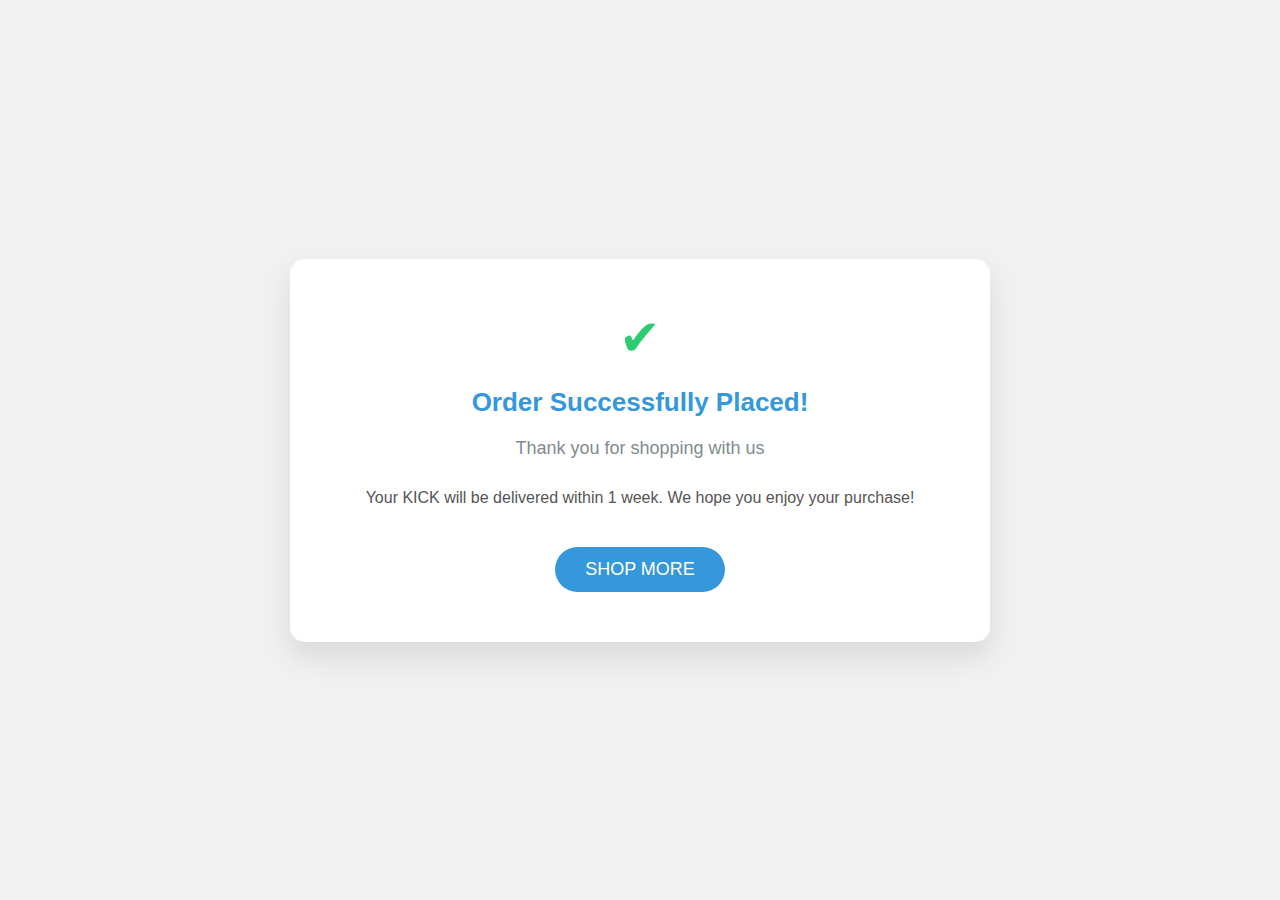
<file: checkout.html>
<!DOCTYPE html>
<html lang="en">
  <head>
    <meta charset="UTF-8" />
    <meta name="viewport" content="width=device-width, initial-scale=1.0" />
    <title>Order Confirmation</title>
    <link rel="stylesheet" href="checkout.css" />
  </head>
  <body>
    <div class="confirmation-container">
      <div class="icon">✔</div>
      <div class="header">Order Successfully Placed!</div>
      <div class="sub-header">Thank you for shopping with us</div>
      <div class="order-text">
        Your KICK will be delivered within 1 week. We hope you enjoy your
        purchase!
      </div>
      <button class="btn-shop-more" onclick="window.location.href='home.html'">
        Shop More
      </button>
    </div>
  </body>
</html>
</file>
<file: checkout.css>
body {
  font-family: "Arial", sans-serif;
  margin: 0;
  padding: 0;
  background-color: #f1f1f1;
  display: flex;
  justify-content: center;
  align-items: center;
  height: 100vh;
}

.confirmation-container {
  background-color: #fff;
  width: 70%;
  max-width: 600px;
  padding: 50px;
  text-align: center;
  border-radius: 15px;
  box-shadow: 0 15px 30px rgba(0, 0, 0, 0.1);
}

.header {
  font-size: 26px;
  font-weight: bold;
  color: #3498db;
  margin-bottom: 20px;
}

.sub-header {
  font-size: 18px;
  color: #7f8c8d;
  margin-bottom: 30px;
}

.icon {
  font-size: 50px;
  color: #2ecc71;
  margin-bottom: 20px;
}

.order-text {
  font-size: 16px;
  color: #555;
  margin-bottom: 40px;
}

.btn-shop-more {
  padding: 12px 30px;
  font-size: 18px;
  background-color: #3498db;
  color: white;
  border: none;
  border-radius: 25px;
  text-transform: uppercase;
  cursor: pointer;
  transition: background-color 0.3s ease;
}

.btn-shop-more:hover {
  background-color: #2980b9;
}
</file>
